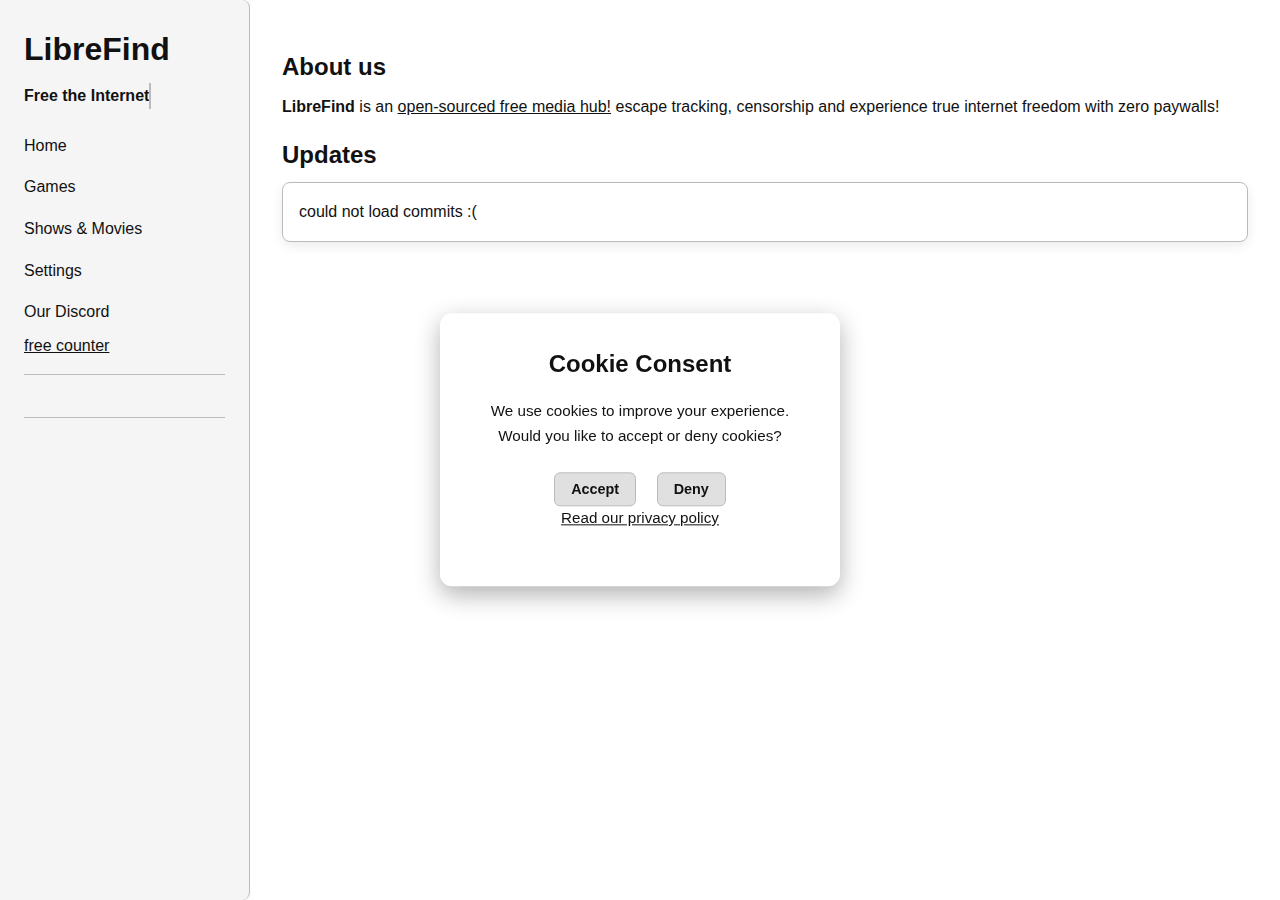
<file: index.html>
<!DOCTYPE html>
<html lang="en">
<head>
    <meta charset="UTF-8">
    <meta name="viewport" content="width=device-width, initial-scale=1.0">
    <meta name="title" content="LibreFind">
    <meta name="description" content="The world's best open-sourced media hub ranging from music, shows, movies to even some of your favorite games! No trackers, Free the internet.">
    <meta name="keywords" content="games, movies, shows, music, open source">
    <meta name="robots" content="index, follow">
    <meta http-equiv="Content-Type" content="text/html; charset=utf-8">
    <meta name="language" content="English">
    <title>LibreFind</title>
    <link rel="stylesheet" href="css/index.css">
    <link rel="stylesheet" href="css/themes.css">
    <link rel="icon" type="image/x-icon" href="assets/media/favico.ico">
    <script src="../scripts/js/loading.js" defer></script>
    <script src="https://www.youtube.com/iframe_api"></script>
</head>
<body>
    
    <div class="container">
        <aside class="sidebar">
            <h1>LibreFind</h1>
            <h3 class="typewriter">Free the Internet</h3>

            <nav>
                <a href="index.html">Home</a>
                <a href="pages/games.html">Games</a>
                <a href="pages/shows.html">Shows & Movies</a>
                <a href="pages/settings.html">Settings</a>
                <a href="https://discord.gg/3EzQRW7g6Q">Our Discord</a>
            </nav>
 <a href='http://www.freevisitorcounters.com'>free counter</a> <script type='text/javascript' src='https://www.freevisitorcounters.com/auth.php?id=a606f9e8f1403d21a7c3ccca68835ddce4c6e766'></script>
<script type="text/javascript" src="https://www.freevisitorcounters.com/en/home/counter/1390589/t/0"></script>

            <div class="marquee">
        <p>See a bug? Let us know in the discord.</p>
            </div>
        </aside>

        <main class="content">
            <section>
                <h2>About us</h2>
                <p><b>LibreFind</b> is an 
                    <a href="https://github.com/hatemyguts/librefind">open-sourced free media hub!</a> 
                    escape tracking, censorship and experience true internet freedom with zero paywalls!
                </p>
            </section>

            <section>
                <h2>Updates</h2>
                <ul id="updates-list">
                    <li>loading latest github commits...</li>
                </ul>
            </section>
        </main>
    </div>

    <script src="scripts/js/commits.js"></script>
    <script src="scripts/js/themeloader.js"></script>
    <script src="scripts/js/music.js" defer></script>
    <script src="scripts/js/cookies.js" defer></script>
    <script async src="https://pagead2.googlesyndication.com/pagead/js/adsbygoogle.js?client=ca-pub-3492798037907767"
        crossorigin="anonymous"></script>
    

</body>
</html>
</file>
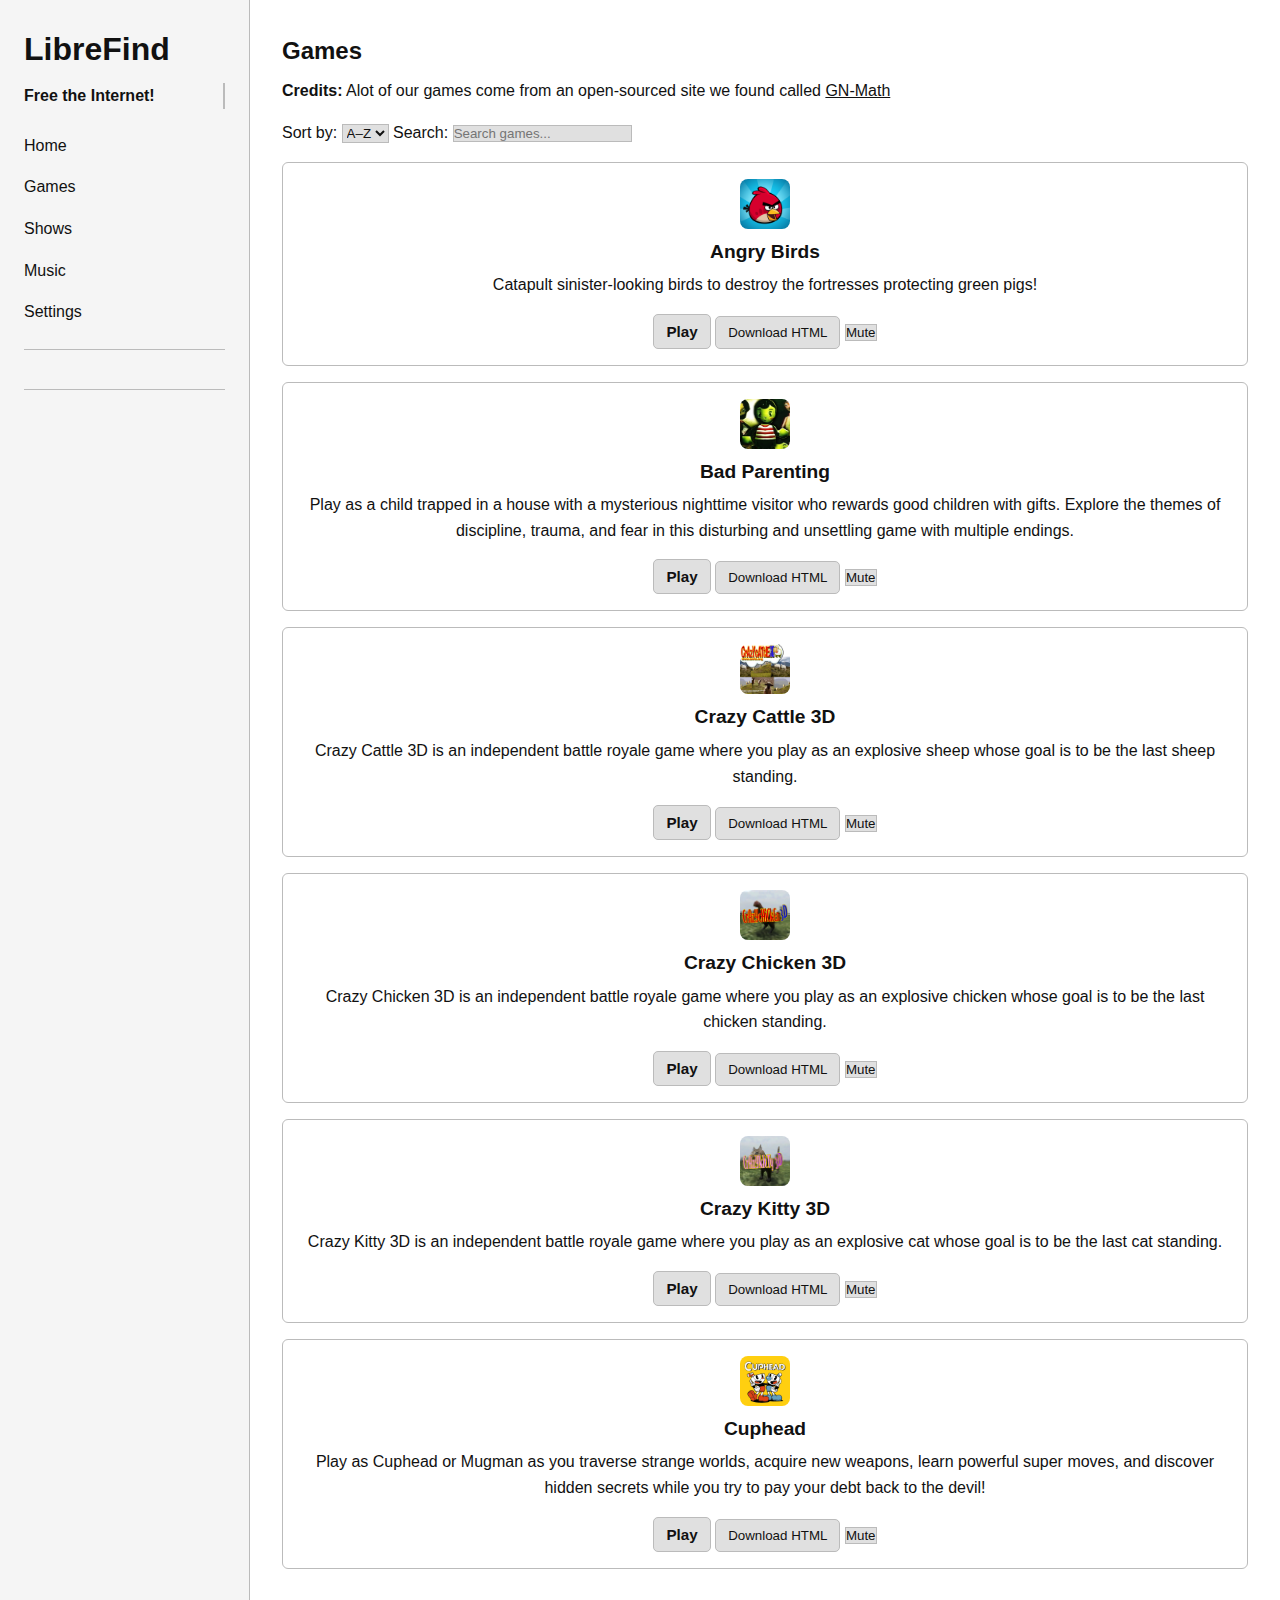
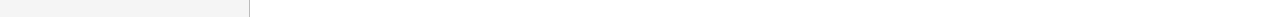
<file: pages/games.html>
<body>
    <div class="container">
        <aside class="sidebar">
            <h1>LibreFind</h1>
            <h3 class="typewriter">Free the Internet!</h3>
            <link rel="stylesheet" href="../css/games.css">
            <link rel="stylesheet" href="../css/themes.css">

            <nav>
                <a href="../index.html">Home</a>
                <a href="games.html">Games</a>
                <a href="shows.html">Shows</a>
                <a href="music.html">Music</a>
                <a href="settings.html">Settings</a>
            </nav>

            <div class="marquee">
                <p>New games added! &nbsp;•&nbsp; Now streaming free shows!</p>
            </div>
        </aside>

        <main class="content">
            <h2>Games</h2>
            <p><b>Credits:</b> Alot of our games come from an open-sourced site we found called
                    <a href="https://gn-math.dev/">GN-Math</a> 
                    
         <div class="controls">
  <label for="sort">Sort by:</label>
  <select id="sort">
    <option value="az">A–Z</option>
    <option value="za">Z–A</option>
  </select>

  <label for="search">Search:</label>
  <input type="text" id="search" placeholder="Search games...">
</div>


                </p>
            <div id="games-list"></div>
        </main>
    </div>

    <script src="../scripts/js/games.js"></script>
    <script src="../scripts/js/themeloader.js"></script>

</body>
</file>
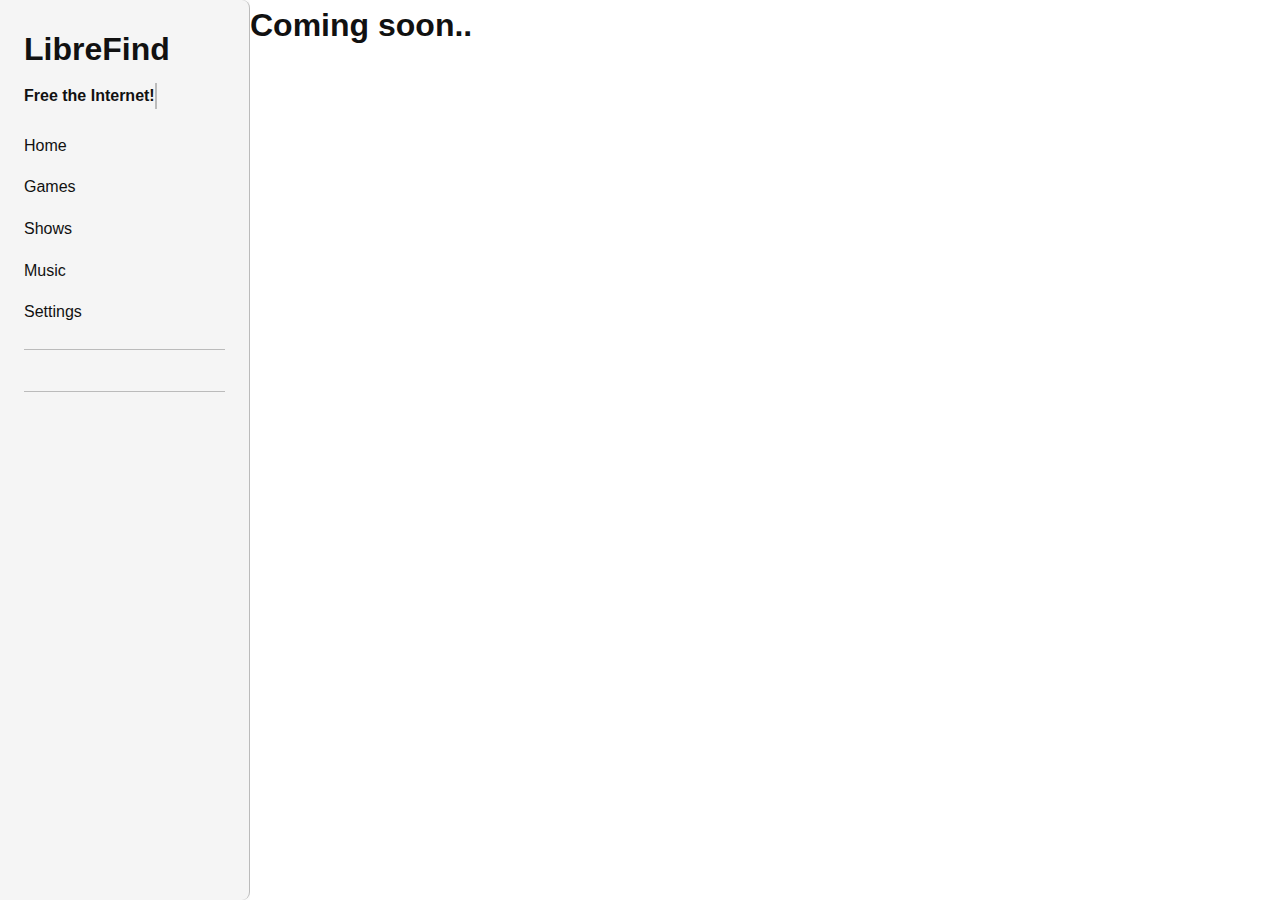
<file: pages/music.html>
<!DOCTYPE html>
<html lang="en">
<head>
    <meta charset="UTF-8">
    <meta name="viewport" content="width=device-width, initial-scale=1.0">
    <title>LibreFind - Music</title>
    <link rel="stylesheet" href="../css/music.css">
    <link rel="stylesheet" href="../css/themes.css">
</head>
<body>
    <div class="container">
        <aside class="sidebar">
            <h1>LibreFind</h1>
            <h3 class="typewriter">Free the Internet!</h3>

            <nav>
                <a href="../index.html">Home</a>
                <a href="games.html">Games</a>
                <a href="shows.html">Shows</a>
                <a href="music.html">Music</a>
                <a href="settings.html">Settings</a>
            </nav>

            <div class="marquee">
                <p>New games added! &nbsp;•&nbsp; Now streaming free shows!</p>
            </div>
        </aside>
<h1>Coming soon..</h1>
        

<script src="../scripts/js/themeloader.js"></script>


</body>
</html>
</file>
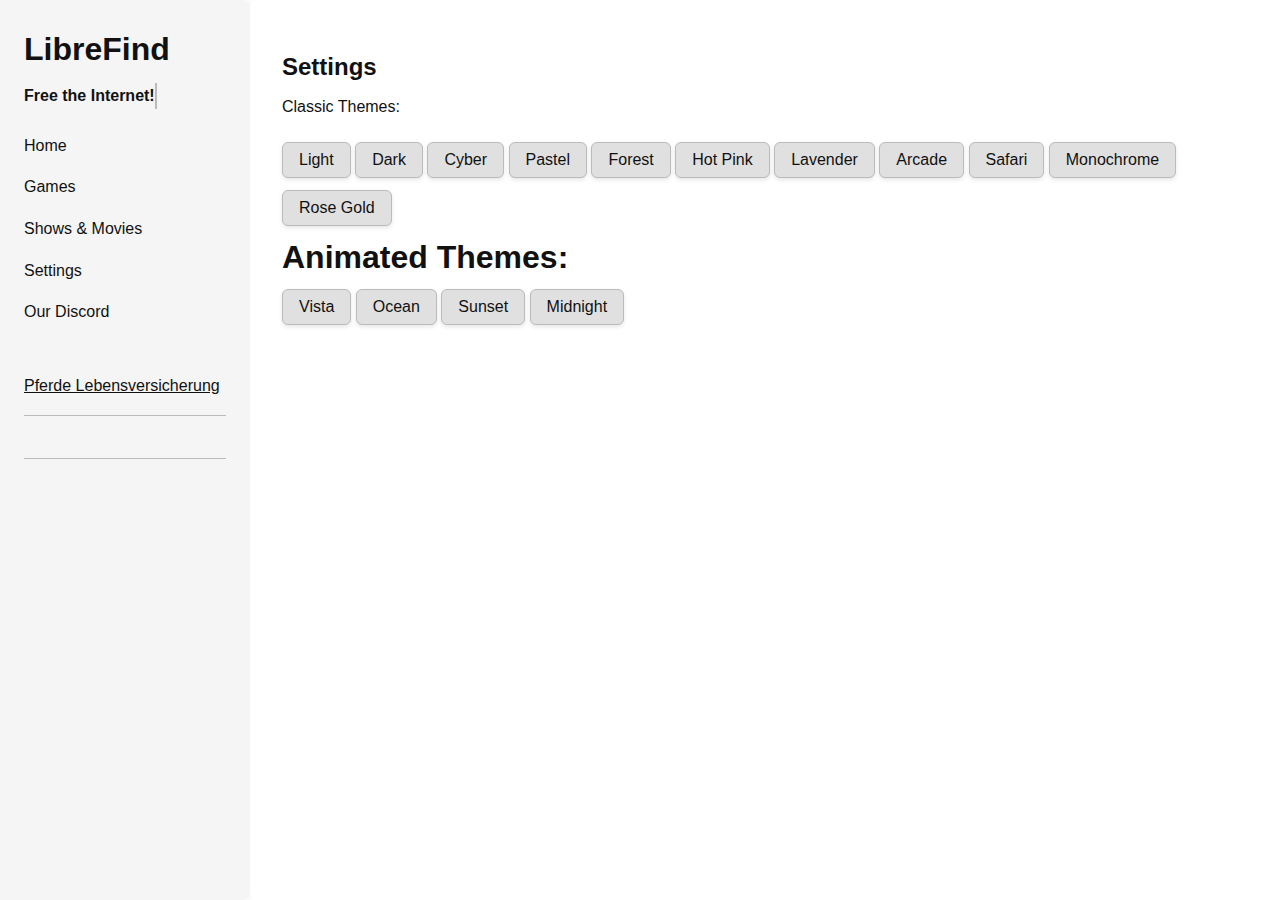
<file: pages/settings.html>
<!DOCTYPE html>
<html lang="en">
<head>
  <meta charset="UTF-8">
  <meta name="viewport" content="width=device-width, initial-scale=1.0">
  <title>LibreFind - Settings</title>
  <link rel="stylesheet" href="../css/settings.css">
  <link rel="stylesheet" href="../css/themes.css">
  <script src="../scripts/js/loading.js" defer></script>

 
  <meta name="title" content="LibreFind">
  <meta name="description" content="The world's best open-sourced media hub ranging from music, shows, movies to even some of your favorite games! No trackers, Free the internet.">
  <meta name="keywords" content="games, movies, shows, music, open source">
  <meta name="robots" content="index, follow">
  <meta http-equiv="Content-Type" content="text/html; charset=utf-8">
  <meta name="language" content="English">

  <link rel="icon" type="image/x-icon" href="../assets/media/favico.ico">
</head>
<body>
  <div class="container">
    <aside class="sidebar">
      <h1>LibreFind</h1>
      <h3 class="typewriter">Free the Internet!</h3>
      <nav>
        <a href="../index.html">Home</a>
        <a href="games.html">Games</a>
        <a href="shows.html">Shows & Movies</a>
        <a href="settings.html" class="active">Settings</a>
        <a href="https://discord.gg/3EzQRW7g6Q">Our Discord</a>
      </nav>

      <div id="visitor-counter" style="margin-top: 15px;">
        <script type="text/javascript" src="https://www.stat-counter.org/count/ijbb"></script><br>
        <a href='https://www.pferdeversicherung.at/pferdelebensversicherung/'>Pferde Lebensversicherung</a>
        <script type='text/javascript' src='https://www.whomania.com/ctr?id=99bfbaa9eaa6ea6899e1a5599bcc8f92cae63249'></script>
      </div>

      <div class="marquee">
        <p>New games added! &nbsp;•&nbsp; Now streaming free shows!</p>
      </div>
    </aside>

    <main class="content">
      <section>
        <h2>Settings</h2>
        <p>Classic Themes:</p>
        <div class="themes">
          <button onclick="setTheme('light')">Light</button>
          <button onclick="setTheme('dark')">Dark</button>
          <button onclick="setTheme('cyber')">Cyber</button>
          <button onclick="setTheme('pastel')">Pastel</button>
          <button onclick="setTheme('forest')">Forest</button>
          <button onclick="setTheme('hotpink')">Hot Pink</button>
          <button onclick="setTheme('lavender')">Lavender</button>
          <button onclick="setTheme('arcade')">Arcade</button>
          <button onclick="setTheme('safari')">Safari</button>
          <button onclick="setTheme('monochrome')">Monochrome</button>
          <button onclick="setTheme('rosegold')">Rose Gold</button>
        </div>
      </section>
      <section>
        <h1>Animated Themes:</h1>
        <button onclick="setTheme('vista')">Vista</button>
        <button onclick="setTheme('ocean')">Ocean</button>
        <button onclick="setTheme('sunset')">Sunset</button>
        <button onclick="setTheme('midnight')">Midnight</button>
      </section>
    </main>
  </div>

  <script src="../scripts/js/themeloader.js"></script>
  <script src="../scripts/js/music.js" defer></script>
  <script async src="https://pagead2.googlesyndication.com/pagead/js/adsbygoogle.js?client=ca-pub-3492798037907767" crossorigin="anonymous"></script>
</body>
</html>
</file>
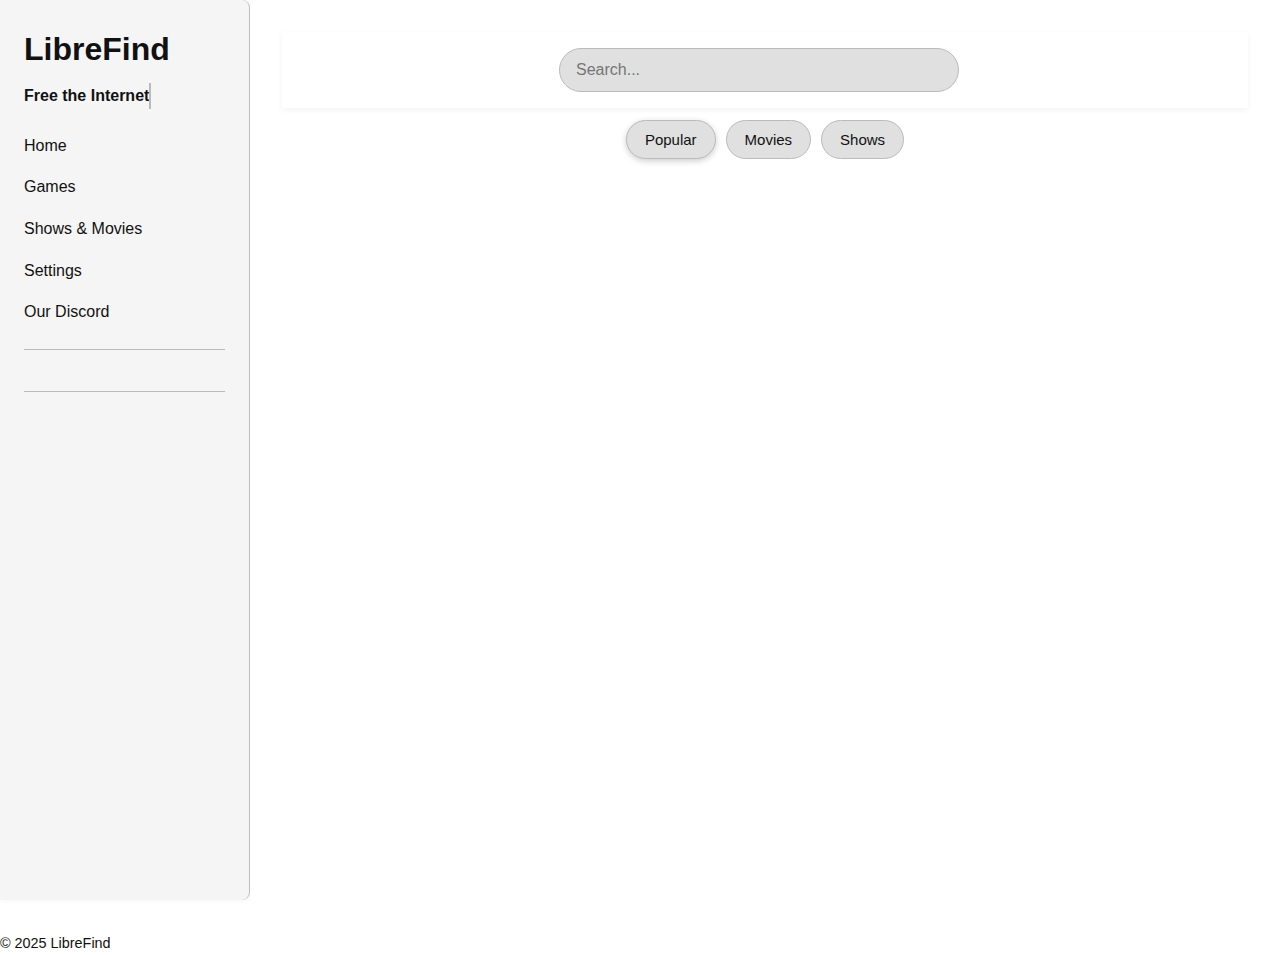
<file: pages/shows.html>
<!DOCTYPE html>
<html lang="en">
<head>
  <meta charset="UTF-8">
  <meta name="viewport" content="width=device-width, initial-scale=1.0">
  <title>LibreFind - Shows</title>
  <link rel="stylesheet" href="../css/shows.css">
  <link rel="stylesheet" href="../css/themes.css">
  <script src="../scripts/js/loading.js" defer></script>
  <meta name="title" content="LibreFind">
<meta name="description" content="The world's best open-sourced media hub ranging from music, shows, movies to even some of your favorite games! No trackers, Free the internet.">
<meta name="keywords" content="games, movies, shows, music, open source">
<meta name="robots" content="index, follow">
<meta http-equiv="Content-Type" content="text/html; charset=utf-8">
<meta name="language" content="English">
 <link rel="icon" type="image/x-icon" href="../assets/media/favico.ico">

</head>
<body>
  <div class="container">
    <aside class="sidebar">
      <h1>LibreFind</h1>
      <h3 class="typewriter">Free the Internet</h3>

      <nav>
        <a href="../index.html">Home</a>
        <a href="games.html">Games</a>
        <a href="shows.html">Shows & Movies</a>
        <a href="settings.html">Settings</a>
           <a href="https://discord.gg/3EzQRW7g6Q">Our Discord</a>
      </nav>

      <div class="marquee">
        <p>New games added! &nbsp;•&nbsp; Now streaming free shows!</p>
      </div>
    </aside>

    <main class="content">
      <div class="controls">
        <input type="text" id="search-input" placeholder="Search..." />
        <span id="result-count"></span>
      </div>

      <div class="filters">
        <button data-type="popular" class="filter-btn active">Popular</button>
        <button data-type="movie" class="filter-btn">Movies</button>
        <button data-type="tv" class="filter-btn">Shows</button>
      </div>

      <div id="movie-list"></div>
      
    </main>
  </div>

  <footer>
    © 2025 LibreFind
  </footer>

  <script src="../scripts/js/themeloader.js"></script>
  <script src="../scripts/js/movie.js"></script>
  <script src="../scripts/js/music.js" defer></script>
<script async src="https://pagead2.googlesyndication.com/pagead/js/adsbygoogle.js?client=ca-pub-3492798037907767"
     crossorigin="anonymous"></script>
</body>
</html>
</file>
<file: css/index.css>
* {
    margin: 0;
    padding: 0;
    box-sizing: border-box;
}

body {
    font-family: 'Arial', sans-serif;
    background-color: #fdfdfd;
    color: #111;
    line-height: 1.6;
    font-size: 16px;
}

.container {
    display: flex;
    min-height: 100vh;
}

.sidebar {
    width: 250px;
    background-color: #f5f5f5;
    border-right: 1px solid #ccc;
    padding: 1.5rem;
    display: flex;
    flex-direction: column;
    border-radius: 0 8px 8px 0;
    box-shadow: 2px 0 6px rgba(0,0,0,0.05);
}

.sidebar h1 {
    font-size: 2rem;
    margin-bottom: 0.5rem;
}

.sidebar h3 {
    font-size: 1rem;
    color: #555;
    margin-bottom: 1rem;
    overflow: hidden;
    border-right: .15em solid #111;
    white-space: nowrap;
    width: fit-content;
    animation: typing 3s steps(30, end), blink 0.7s step-end infinite;
}

.sidebar nav {
    display: flex;
    flex-direction: column;
}

.sidebar nav a {
    text-decoration: none;
    color: #111;
    margin: 0.5rem 0;
    font-weight: 500;
    transition: color 0.2s ease, transform 0.2s ease;
}

.sidebar nav a:hover {
    color: #0077cc;
    transform: translateX(3px);
}

.marquee {
    margin-top: 1rem;
    overflow: hidden;
    white-space: nowrap;
    border-top: 1px solid #ccc;
    border-bottom: 1px solid #ccc;
    padding: 0.5rem 0;
}

.marquee p {
    display: inline-block;
    padding-left: 100%;
    animation: marquee 15s linear infinite;
    font-size: 0.9rem;
    color: #111;
}

.content {
    flex-grow: 1;
    padding: 2rem;
    border-radius: 8px 0 0 8px;
}

.content h2 {
    font-size: 1.5rem;
    margin: 1rem 0 0.5rem;
}

.content p, .content ul {
    font-size: 1rem;
    color: #222;
    margin-bottom: 1rem;
}

.content ul {
    list-style-type: square;
    padding-left: 1.5rem;
}

footer {
    font-size: 0.9rem;
    color: #555;
    margin-top: 2rem;
}

.game-list {
    margin-top: 1rem;
    display: grid;
    grid-template-columns: repeat(auto-fit, minmax(250px, 1fr));
    gap: 1rem;
}

.game-card {
    background: #fff;
    border: 1px solid #ccc;
    padding: 1rem;
    margin-bottom: 1rem;
    border-radius: 6px;
    text-align: center;
}

.game-card h3 {
    margin-bottom: 0.3rem;
    font-size: 1.2rem;
    color: #111;
}

.game-card p {
    margin-bottom: 0.5rem;
    color: #444;
}

.game-card a {
    text-decoration: none;
    color: #007BFF;
    font-weight: 500;
}

.game-card a:hover {
    text-decoration: underline;
}

.game-icon {
    width: 50px;
    height: 50px;
    object-fit: cover;
    border-radius: 8px;
    margin-bottom: 0.5rem;
}

.game-play {
    display: flex;
    flex-direction: column;
    align-items: center;
    width: 100%;
}

.game-play iframe {
    width: 100%;
    max-width: 900px;
    height: auto;
    aspect-ratio: 16 / 9;
    border: none;
    border-radius: 12px;
    box-shadow: 0 4px 16px rgba(0,0,0,0.15);
    background: #000;
}

.play-button {
    display: inline-block;
    padding: 0.6rem 1.2rem;
    margin-top: 0.5rem;
    font-size: 0.95rem;
    font-weight: 600;
    color: #ffffff;
    background: linear-gradient(135deg, #007BFF, #0056d2);
    border: none;
    border-radius: 8px;
    cursor: pointer;
    transition: transform 0.15s ease, box-shadow 0.15s ease;
    text-align: center;
    text-decoration: none;
}

.play-button:hover {
    transform: translateY(-2px);
    box-shadow: 0 4px 12px rgba(0,0,0,0.2);
    background: linear-gradient(135deg, #0056d2, #0041a8);
}

@keyframes typing {
    from { width: 0; }
    to { width: 100%; }
}

@keyframes blink {
    50% { border-color: transparent; }
}

@keyframes marquee {
    0% { transform: translateX(0); }
    100% { transform: translateX(-100%); }
}

@media (max-width: 768px) {
    .container {
        flex-direction: column;
    }

    .sidebar {
        width: 100%;
        flex-direction: row;
        flex-wrap: wrap;
        padding: 1rem;
        justify-content: space-between;
        border-radius: 0;
        box-shadow: none;
    }

    .sidebar h3 {
        animation: none;
        border: none;
        white-space: normal;
        width: auto;
    }

    .sidebar nav {
        flex-direction: row;
        flex-wrap: wrap;
    }

    .sidebar nav a {
        margin: 0.25rem 0.5rem;
    }

    .content {
        border-radius: 0;
    }
}
#updates-list {
    display: grid;
    gap: 1rem;
    padding-left: 0;
    list-style: none;
}

#updates-list li {
    background: #fff;
    border: 1px solid #ccc;
    border-radius: 8px;
    padding: 1rem;
    box-shadow: 0 4px 12px rgba(0,0,0,0.08);
    transition: transform 0.2s ease, box-shadow 0.2s ease;
}

#updates-list li:hover {
    transform: translateY(-2px);
    box-shadow: 0 6px 16px rgba(0,0,0,0.15);
}

#updates-list li a {
    text-decoration: none;
    color: #007BFF;
    font-weight: 500;
}

#updates-list li a:hover {
    text-decoration: underline;
}
</file>
<file: css/themes.css>
/* light (who would use this??) */
body.light, body.light * {
    background-color: #ffffff !important;
    color: #111111 !important;
    border-color: #bbb !important;
}

body.light .sidebar, body.light .sidebar * {
    background-color: #f5f5f5 !important;
    color: #111111 !important;
}

body.light .sidebar a {
    color: #111111 !important;
}

body.light button,
body.light input,
body.light select,
body.light textarea,
body.light .card {
    background-color: #e0e0e0 !important;
    color: #111111 !important;
    border: 1px solid #bbb !important;
}

/* dark */
body.dark, body.dark * {
    background-color: #121212 !important;
    color: #e0e0e0 !important;
    border-color: #444 !important;
}

body.dark .sidebar, body.dark .sidebar * {
    background-color: #1e1e1e !important;
    color: #e0e0e0 !important;
}

body.dark .sidebar a {
    color: #ffffff !important;
}

body.dark button,
body.dark input,
body.dark select,
body.dark textarea,
body.dark .card {
    background-color: #2a2a2a !important;
    color: #e0e0e0 !important;
    border: 1px solid #444 !important;
}

/* cyber */
body.cyber, body.cyber * {
    background-color: #0a0a0a !important;
    color: #00ffea !important;
    border-color: #00ffd5 !important;
}

body.cyber .sidebar, body.cyber .sidebar * {
    background-color: #111111 !important;
    color: #00ffea !important;
}

body.cyber .sidebar a {
    color: #00ffd5 !important;
}

body.cyber button,
body.cyber input,
body.cyber select,
body.cyber textarea,
body.cyber .card {
    background-color: #00ffea !important;
    color: #000000 !important;
    border: 1px solid #00ffd5 !important;
}

/* pastel */
body.pastel, body.pastel * {
    background-color: #fffafc !important;
    color: #333333 !important;
    border-color: #ffccd5 !important;
}

body.pastel .sidebar, body.pastel .sidebar * {
    background-color: #ffeef6 !important;
    color: #333333 !important;
}

body.pastel .sidebar a {
    color: #555555 !important;
}

body.pastel button,
body.pastel input,
body.pastel select,
body.pastel textarea,
body.pastel .card {
    background-color: #ffdce0 !important;
    color: #333333 !important;
    border: 1px solid #ffccd5 !important;
}

/* forest */
body.forest, body.forest * {
    background-color: #eaf6ea !important;
    color: #1a3d1a !important;
    border-color: #7eb77f !important;
}

body.forest .sidebar, body.forest .sidebar * {
    background-color: #d0edd0 !important;
    color: #1a3d1a !important;
}

body.forest .sidebar a {
    color: #276427 !important;
}

body.forest button,
body.forest input,
body.forest select,
body.forest textarea,
body.forest .card {
    background-color: #7eb77f !important;
    color: #ffffff !important;
    border: 1px solid #276427 !important;
}

/* ocean */
body.ocean, body.ocean * {
    background-color: #e0f7fa !important;
    color: #004d54 !important;
    border-color: #26c6da !important;
}

body.ocean .sidebar, body.ocean .sidebar * {
    background-color: #b2ebf2 !important;
    color: #004d54 !important;
}

body.ocean .sidebar a {
    color: #007c91 !important;
}

body.ocean button,
body.ocean input,
body.ocean select,
body.ocean textarea,
body.ocean .card {
    background-color: #26c6da !important;
    color: #ffffff !important;
    border: 1px solid #007c91 !important;
}
body.custom {
    --bg-color: #ffffff;
    --text-color: #111111;
    --sidebar-bg: #f5f5f5;
    --sidebar-text: #111111;
    --link-color: #111111;
    --button-bg: #e0e0e0;
    --button-text: #111111;
    --button-border: #bbb;
}

body.custom, body.custom * {
    background-color: var(--bg-color) !important;
    color: var(--text-color) !important;
    border-color: var(--button-border, #bbb) !important;
}

body.custom .sidebar, body.custom .sidebar * {
    background-color: var(--sidebar-bg) !important;
    color: var(--sidebar-text) !important;
}

body.custom button {
    background-color: var(--button-bg) !important;
    color: var(--button-text) !important;
}

/*  */
</file>
<file: css/games.css>
* {
    margin: 0;
    padding: 0;
    box-sizing: border-box;
}

body {
    font-family: 'Arial', sans-serif;
    background-color: #fdfdfd;
    color: #111;
    line-height: 1.6;
    font-size: 16px;
}

.container {
    display: flex;
    min-height: 100vh;
}

.sidebar {
    width: 250px;
    background-color: #f5f5f5;
    border-right: 1px solid #ccc;
    padding: 1.5rem;
    display: flex;
    flex-direction: column;
}

.sidebar h1 {
    font-size: 2rem;
    margin-bottom: 0.5rem;
}

.sidebar h3 {
    font-size: 1rem;
    color: #555;
    margin-bottom: 1rem;
    overflow: hidden;
    border-right: .15em solid #111;
    white-space: nowrap;
    animation: typing 3s steps(30, end), blink 0.7s step-end infinite;
}

.sidebar nav {
    display: flex;
    flex-direction: column;
}

.sidebar nav a {
    text-decoration: none;
    color: #111;
    margin: 0.5rem 0;
    font-weight: 500;
    transition: color 0.2s ease;
}

.sidebar nav a:hover {
    color: #000;
}

.marquee {
    margin-top: 1rem;
    overflow: hidden;
    white-space: nowrap;
    border-top: 1px solid #ccc;
    border-bottom: 1px solid #ccc;
    padding: 0.5rem 0;
}

.marquee p {
    display: inline-block;
    padding-left: 100%;
    animation: marquee 15s linear infinite;
    font-size: 0.9rem;
    color: #111;
}

.content {
    flex-grow: 1;
    padding: 2rem;
}

.content h2 {
    font-size: 1.5rem;
    margin-bottom: 0.5rem;
}

.content p, .content ul {
    font-size: 1rem;
    color: #222;
    margin-bottom: 1rem;
}

.content ul {
    list-style-type: square;
    padding-left: 1.5rem;
}

footer {
    font-size: 0.9rem;
    color: #555;
    margin-top: 2rem;
}

@keyframes typing {
    from { width: 0; }
    to { width: 100%; }
}

@keyframes blink {
    50% { border-color: transparent; }
}

@keyframes marquee {
    0% { transform: translateX(0); }
    100% { transform: translateX(-100%); }
}

@media (max-width: 768px) {
    .container {
        flex-direction: column;
    }

    .sidebar {
        width: 100%;
        flex-direction: row;
        flex-wrap: wrap;
        padding: 1rem;
        justify-content: space-between;
    }

    .sidebar nav {
        flex-direction: row;
        flex-wrap: wrap;
    }

    .sidebar nav a {
        margin: 0.25rem 0.5rem;
    }
}

.game-card {
    background: #fff;
    border: 1px solid #ccc;
    padding: 1rem;
    margin-bottom: 1rem;
    border-radius: 6px;
    text-align: center;
}

.game-card h3 {
    margin-bottom: 0.3rem;
    font-size: 1.2rem;
    color: #111;
}

.game-card p {
    margin-bottom: 0.5rem;
    color: #444;
}

.game-card a {
    text-decoration: none;
    color: #007BFF;
    font-weight: 500;
}

.game-card a:hover {
    text-decoration: underline;
}

.game-list {
    margin-top: 1rem;
    display: grid;
    grid-template-columns: repeat(auto-fit, minmax(250px, 1fr));
    gap: 1rem;
}

.game-icon {
    width: 50px;
    height: 50px;
    object-fit: cover;
    border-radius: 8px;
    margin-bottom: 0.5rem;
}

.game-play {
    display: flex;
    flex-direction: column;
    align-items: center;
    width: 100%;
}

.game-play iframe {
    width: 100%;
    max-width: 900px;
    height: auto;
    aspect-ratio: 16 / 9;
    border: none;
    border-radius: 12px;
    box-shadow: 0 4px 16px rgba(0,0,0,0.15);
    background: #000;
}

.play-button {
    display: inline-block;
    padding: 0.6rem 1.2rem;
    margin-top: 0.5rem;
    font-size: 0.95rem;
    font-weight: 600;
    color: #ffffff;
    background: linear-gradient(135deg, #007BFF, #0056d2);
    border: none;
    border-radius: 8px;
    cursor: pointer;
    transition: transform 0.15s ease, box-shadow 0.15s ease;
    text-align: center;
    text-decoration: none;
}

.play-button:hover {
    transform: translateY(-2px);
    box-shadow: 0 4px 12px rgba(0,0,0,0.2);
    background: linear-gradient(135deg, #0056d2, #0041a8);
}
.iframe-container { margin-top: 10px; position: relative; }
.game-iframe { width: 100%; height: 400px; border: none; border-radius: 5px; }
.iframe-buttons { margin-top: 5px; display: flex; gap: 10px; }
.play-button, .download-button, .fullscreen-button, .exit-button {
  padding: 8px 12px; border-radius: 5px; background: #6c5ce7; color: #fff; border: none; cursor: pointer;
}
.play-button:hover, .download-button:hover, .fullscreen-button:hover, .exit-button:hover { background: #341f97; }

.report-button {
  background-color: #ff4d6d; /* cute pink/red */
  color: #fff;
  border: none;
  border-radius: 8px;
  padding: 8px 14px;
  font-size: 14px;
  font-weight: bold;
  cursor: pointer;
  transition: background 0.2s ease, transform 0.1s ease;
}

.report-button:hover {
  background-color: #e63b5c;
  transform: scale(1.05);
}

.report-button:active {
  background-color: #cc3250;
  transform: scale(0.95);
}
</file>
<file: css/music.css>
* {
    margin: 0;
    padding: 0;
    box-sizing: border-box;
}


body {
    font-family: 'Arial', sans-serif;
    background-color: #fdfdfd;
    color: #111;
    line-height: 1.6;
    font-size: 16px;
}

.container {
    display: flex;
    min-height: 100vh;
}


.sidebar {
    width: 250px;
    background-color: #f5f5f5;
    border-right: 1px solid #ccc;
    padding: 1.5rem;
    display: flex;
    flex-direction: column;
    border-radius: 0 8px 8px 0;
    box-shadow: 2px 0 6px rgba(0,0,0,0.05);
}

.sidebar h1 {
    font-size: 2rem;
    margin-bottom: 0.5rem;
}

.sidebar h3 {
    font-size: 1rem;
    color: #555;
    margin-bottom: 1rem;
    overflow: hidden;
    border-right: .15em solid #111;
    white-space: nowrap;
    width: fit-content;
    animation: typing 3s steps(30, end), blink 0.7s step-end infinite;
}


.sidebar nav {
    display: flex;
    flex-direction: column;
}

.sidebar nav a {
    text-decoration: none;
    color: #111;
    margin: 0.5rem 0;
    font-weight: 500;
    transition: color 0.2s ease, transform 0.2s ease;
}

.sidebar nav a:hover {
    color: #0077cc;
    transform: translateX(3px);
}


.marquee {
    margin-top: 1rem;
    overflow: hidden;
    white-space: nowrap;
    border-top: 1px solid #ccc;
    border-bottom: 1px solid #ccc;
    padding: 0.5rem 0;
}

.marquee p {
    display: inline-block;
    padding-left: 100%;
    animation: marquee 15s linear infinite;
    font-size: 0.9rem;
    color: #111;
}


.content {
    flex-grow: 1;
    padding: 2rem;
    border-radius: 8px 0 0 8px;
}

.content h2 {
    font-size: 1.5rem;
    margin: 1rem 0 0.5rem;
}

.content p, .content ul {
    font-size: 1rem;
    color: #222;
    margin-bottom: 1rem;
}

.content ul {
    list-style-type: square;
    padding-left: 1.5rem;
}


footer {
    font-size: 0.9rem;
    color: #555;
    margin-top: 2rem;
}

@keyframes typing {
    from { width: 0; }
    to { width: 100%; }
}

@keyframes blink {
    50% { border-color: transparent; }
}


@keyframes marquee {
    0% { transform: translateX(0); }
    100% { transform: translateX(-100%); }
}


@media (max-width: 768px) {
    .container {
        flex-direction: column;
    }

    .sidebar {
        width: 100%;
        flex-direction: row;
        flex-wrap: wrap;
        padding: 1rem;
        justify-content: space-between;
        border-radius: 0;
        box-shadow: none;
    }

    .sidebar h3 {
        animation: none;
        border: none;
        white-space: normal;
        width: auto;
    }

    .sidebar nav {
        flex-direction: row;
        flex-wrap: wrap;
    }

    .sidebar nav a {
        margin: 0.25rem 0.5rem;
    }

    .content {
        border-radius: 0;
    }
}
</file>
<file: css/settings.css>
* {
    margin: 0;
    padding: 0;
    box-sizing: border-box;
}


body {
    font-family: 'Arial', sans-serif;
    line-height: 1.6;
    font-size: 16px;
    transition: all 0.3s ease;
    background-color: var(--bg-color, #ffffff);
    color: var(--text-color, #111111);
}


.container {
    display: flex;
    min-height: 100vh;
}


.sidebar {
    width: 250px;
    padding: 1.5rem;
    display: flex;
    flex-direction: column;
    border-radius: 0 8px 8px 0;
    box-shadow: 2px 0 6px rgba(0,0,0,0.05);
    background-color: var(--sidebar-bg, #f5f5f5);
    color: var(--sidebar-text, #111111);
}

.sidebar h1 {
    font-size: 2rem;
    margin-bottom: 0.5rem;
}

.sidebar h3 {
    font-size: 1rem;
    color: #555;
    margin-bottom: 1rem;
    overflow: hidden;
    border-right: .15em solid #111;
    white-space: nowrap;
    width: fit-content;
    animation: typing 3s steps(30, end), blink 0.7s step-end infinite;
}

.sidebar nav {
    display: flex;
    flex-direction: column;
}

.sidebar nav a {
    text-decoration: none;
    color: var(--link-color, #111111);
    margin: 0.5rem 0;
    font-weight: 500;
    transition: color 0.2s ease, transform 0.2s ease;
}

.sidebar nav a:hover {
    color: #0077cc;
    transform: translateX(3px);
}


.marquee {
    margin-top: 1rem;
    overflow: hidden;
    white-space: nowrap;
    border-top: 1px solid #ccc;
    border-bottom: 1px solid #ccc;
    padding: 0.5rem 0;
}

.marquee p {
    display: inline-block;
    padding-left: 100%;
    animation: marquee 15s linear infinite;
    font-size: 0.9rem;
    color: #111;
}


.content {
    flex-grow: 1;
    padding: 2rem;
    border-radius: 8px 0 0 8px;
}

/* HEADINGS & TEXT */
.content h2 {
    font-size: 1.5rem;
    margin: 1rem 0 0.5rem;
}

.content p, .content ul {
    font-size: 1rem;
    color: #222;
    margin-bottom: 1rem;
}

.content ul {
    list-style-type: square;
    padding-left: 1.5rem;
}


button {
    padding: 8px 16px;
    margin: 6px 0;
    border: none;
    border-radius: 6px;
    font-size: 16px;
    font-weight: 500;
    cursor: pointer;
    transition: all 0.2s ease, box-shadow 0.2s ease;
    box-shadow: 0 2px 4px rgba(0,0,0,0.1);
    background-color: var(--button-bg, #e0e0e0);
    color: var(--button-text, #111111);
    border: 1px solid var(--button-border, #bbb);
}

button:hover {
    filter: brightness(0.9);
    box-shadow: 0 3px 8px rgba(0,0,0,0.15);
}


body.light button { background-color: #e0e0e0; color: #111; border: 1px solid #bbb; }
body.dark button { background-color: #2a2a2a; color: #e0e0e0; border: 1px solid #444; }
body.cyber button { background-color: #00ffea; color: #000; border: 1px solid #00ffd5; box-shadow: 0 0 5px #00ffd5; }
body.pastel button { background-color: #ffdce0; color: #333; border: 1px solid #ffccd5; }
body.forest button { background-color: #7eb77f; color: #fff; border: 1px solid #276427; }
body.ocean button { background-color: #26c6da; color: #fff; border: 1px solid #007c91; }
body.custom button { background-color: var(--button-bg) !important; color: var(--button-text) !important; border: 1px solid var(--button-border, #bbb) !important; }

body.custom button:hover, body.light button:hover, body.dark button:hover, body.cyber button:hover, body.pastel button:hover, body.forest button:hover, body.ocean button:hover {
    filter: brightness(0.9);
}


@keyframes typing { from { width: 0; } to { width: 100%; } }
@keyframes blink { 50% { border-color: transparent; } }
@keyframes marquee { 0% { transform: translateX(0); } 100% { transform: translateX(-100%); } }


@media (max-width: 768px) {
    .container { flex-direction: column; }
    .sidebar { width: 100%; flex-direction: row; flex-wrap: wrap; padding: 1rem; justify-content: space-between; border-radius: 0; box-shadow: none; }
    .sidebar h3 { animation: none; border: none; white-space: normal; width: auto; }
    .sidebar nav { flex-direction: row; flex-wrap: wrap; }
    .sidebar nav a { margin: 0.25rem 0.5rem; }
    .content { border-radius: 0; }
}
</file>
<file: css/shows.css>
* {
  margin: 0;
  padding: 0;
  box-sizing: border-box;
}

body {
  font-family: 'Arial', sans-serif;
  background-color: #fdfdfd;
  color: #111;
  line-height: 1.6;
  font-size: 16px;
}

.container {
  display: flex;
  min-height: 100vh;
}

.sidebar {
  width: 250px;
  background-color: #f5f5f5;
  border-right: 1px solid #ccc;
  padding: 1.5rem;
  display: flex;
  flex-direction: column;
  border-radius: 0 8px 8px 0;
  box-shadow: 2px 0 6px rgba(0,0,0,0.05);
}

.sidebar h1 {
  font-size: 2rem;
  margin-bottom: 0.5rem;
}

.sidebar h3 {
  font-size: 1rem;
  color: #555;
  margin-bottom: 1rem;
  overflow: hidden;
  border-right: .15em solid #111;
  white-space: nowrap;
  width: fit-content;
  animation: typing 3s steps(30, end), blink 0.7s step-end infinite;
}

.sidebar nav {
  display: flex;
  flex-direction: column;
}

.sidebar nav a {
  text-decoration: none;
  color: #111;
  margin: 0.5rem 0;
  font-weight: 500;
  transition: color 0.2s ease, transform 0.2s ease;
}

.sidebar nav a:hover {
  color: #0077cc;
  transform: translateX(3px);
}

.marquee {
  margin-top: 1rem;
  overflow: hidden;
  white-space: nowrap;
  border-top: 1px solid #ccc;
  border-bottom: 1px solid #ccc;
  padding: 0.5rem 0;
}

.marquee p {
  display: inline-block;
  padding-left: 100%;
  animation: marquee 15s linear infinite;
  font-size: 0.9rem;
  color: #111;
}

.content {
  flex-grow: 1;
  padding: 2rem;
  border-radius: 8px 0 0 8px;
}

.content h2 {
  font-size: 1.5rem;
  margin: 1rem 0 0.5rem;
}

.content p,
.content ul {
  font-size: 1rem;
  color: #222;
  margin-bottom: 1rem;
}

.content ul {
  list-style-type: square;
  padding-left: 1.5rem;
}

footer {
  font-size: 0.9rem;
  color: #555;
  margin-top: 2rem;
}

.controls {
  display: flex;
  justify-content: center;
  align-items: center;
  gap: 12px;
  padding: 16px;
  background: #fff;
  box-shadow: 0 2px 6px rgba(0,0,0,0.05);
  position: sticky;
  top: 0;
  z-index: 10;
}

#search-input {
  flex: 1;
  max-width: clamp(220px, 35vw, 400px);
  padding: clamp(8px, 1vw, 12px) clamp(12px, 1.5vw, 16px);
  border: 2px solid #ddd;
  border-radius: 25px;
  font-size: clamp(14px, 1.4vw, 16px);
  outline: none;
  transition: all 0.2s ease;
}

#search-input:focus {
  border-color: #5a8dee;
  box-shadow: 0 0 6px rgba(90,141,238,0.3);
}

#result-count {
  font-size: 14px;
  color: #666;
}

.filters {
  display: flex;
  justify-content: center;
  gap: 10px;
  padding: 12px;
  flex-wrap: wrap;
}

.filter-btn {
  background: #eee;
  border: none;
  padding: clamp(6px, 1vw, 10px) clamp(12px, 2vw, 18px);
  border-radius: 999px;
  cursor: pointer;
  font-size: clamp(12px, 1.4vw, 15px);
  transition: all 0.2s ease;
}

.filter-btn:hover {
  background: #ddd;
}

.filter-btn.active {
  background: #5a8dee;
  color: #fff;
  box-shadow: 0 2px 6px rgba(0,0,0,0.2);
}

#movie-list {
  display: grid;
  grid-template-columns: repeat(auto-fit, minmax(220px, 1fr));
  gap: 20px;
  padding: 20px;
}

.movie {
  background: #fff;
  border-radius: 16px;
  padding: 16px;
  box-shadow: 0 3px 8px rgba(0,0,0,0.05);
  display: flex;
  flex-direction: column;
  align-items: center;
  transition: transform 0.2s ease, box-shadow 0.2s ease;
}

.movie:hover {
  transform: translateY(-4px);
  box-shadow: 0 6px 12px rgba(0,0,0,0.1);
}

.movie h3 {
  font-size: clamp(14px, 1.5vw, 18px);
  margin: 10px 0 5px;
  text-align: center;
}

.movie p {
  font-size: clamp(12px, 1.2vw, 14px);
  color: #555;
  margin: 4px 0;
  text-align: center;
}

.movie img {
  width: 100%;
  border-radius: 12px;
  margin: 10px 0;
}

.links {
  display: flex;
  gap: 8px;
  flex-wrap: wrap;
  justify-content: center;
  margin-top: auto;
}

.links a {
  background: #5a8dee;
  color: #fff;
  text-decoration: none;
  padding: clamp(4px, 0.8vw, 8px) clamp(8px, 1.5vw, 14px);
  border-radius: 6px;
  font-size: clamp(11px, 1.2vw, 14px);
  transition: background 0.2s ease;
}

.links a:hover {
  background: #3f6edc;
}

@keyframes typing {
  from { width: 0; }
  to { width: 100%; }
}

@keyframes blink {
  50% { border-color: transparent; }
}

@keyframes marquee {
  0% { transform: translateX(0); }
  100% { transform: translateX(-100%); }
}

@media (max-width: 768px) {
  .container {
    flex-direction: column;
  }

  .sidebar {
    width: 100%;
    flex-direction: row;
    flex-wrap: wrap;
    padding: 1rem;
    justify-content: space-between;
    border-radius: 0;
    box-shadow: none;
  }

  .sidebar h3 {
    animation: none;
    border: none;
    white-space: normal;
    width: auto;
  }

  .sidebar nav {
    flex-direction: row;
    flex-wrap: wrap;
  }

  .sidebar nav a {
    margin: 0.25rem 0.5rem;
  }

  .content {
    border-radius: 0;
  }
}
#movie-list {
  display: grid;
  grid-template-columns: 1fr;
  gap: 24px;
  padding: 20px;
}

.movie {
  display: flex;
  flex-direction: row;
  gap: 20px;
  background: #fff;
  border-radius: 12px;
  box-shadow: 0 4px 12px rgba(0,0,0,0.08);
  overflow: hidden;
  transition: transform 0.2s ease, box-shadow 0.2s ease;
}

.movie:hover {
  transform: translateY(-4px);
  box-shadow: 0 8px 20px rgba(0,0,0,0.12);
}

.movie img {
  width: 160px;
  height: 240px;
  object-fit: cover;
  flex-shrink: 0;
}

.movie-content {
  flex: 1;
  display: flex;
  flex-direction: column;
}

.movie h3 {
  font-size: 1.25rem;
  margin: 0 0 4px;
}

.movie p.year {
  font-size: 0.9rem;
  color: #777;
  margin-bottom: 8px;
}

.read-more-content {
  max-height: 3em;
  overflow: hidden;
  transition: max-height 0.3s ease;
}

.read-more-content.expanded {
  max-height: 100vh;
}

.read-more-toggle {
  color: #5a8dee;
  cursor: pointer;
  font-weight: 500;
  font-size: 0.9rem;
  margin-top: 4px;
}

.read-more-toggle:hover {
  color: #3f6edc;
}

.links {
  display: flex;
  flex-wrap: wrap;
  gap: 8px;
  margin-top: auto;
}

.links a {
  background: #5a8dee;
  color: #fff;
  padding: 6px 12px;
  border-radius: 6px;
  font-size: 0.85rem;
  text-decoration: none;
  font-weight: 500;
  transition: all 0.2s ease;
}

.links a:hover {
  background: #3f6edc;
  transform: translateY(-2px) scale(1.02);
}

@media (max-width: 768px) {
  .movie {
    flex-direction: column;
    align-items: center;
  }
  .movie img {
    width: 100%;
    height: auto;
  }
  .movie-content {
    width: 100%;
  }
}
</file>
